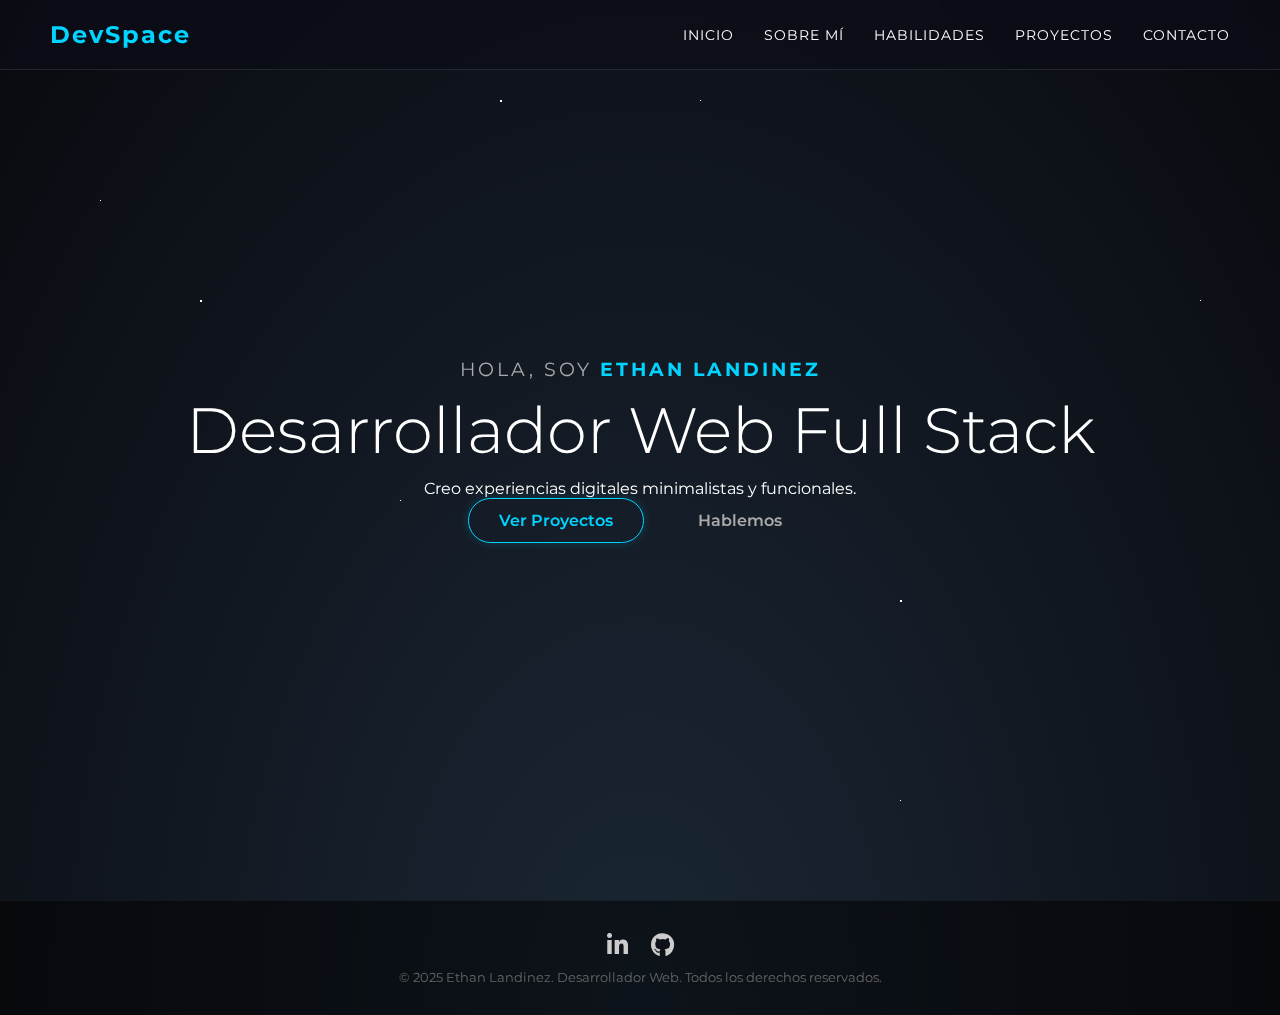
<file: index.html>
<!DOCTYPE html>
<html lang="es">
<head>
    <meta charset="UTF-8">
    <meta name="viewport" content="width=device-width, initial-scale=1.0">
    <title> SKY| Inicio</title>
    <link rel="stylesheet" href="style.css">
    
    <link href="https://fonts.googleapis.com/css2?family=Montserrat:wght@300;400;700&display=swap" rel="stylesheet">
    <link rel="stylesheet" href="https://cdnjs.cloudflare.com/ajax/libs/font-awesome/6.0.0/css/all.min.css">
</head>
<body>

    <div class="stars"></div>
    <div class="stars2"></div>
    <div class="stars3"></div>

    <header id="navbar">
        <div class="logo">DevSpace</div>
        <nav>
            <ul>
                <li><a href="index.html">Inicio</a></li> 
                <li><a href="sobre-mi.html">Sobre Mí</a></li>
                <li><a href="habilidades.html">Habilidades</a></li>
                <li><a href="proyectos.html">Proyectos</a></li>
                <li><a href="contacto.html" class="btn-nav">Contacto</a></li>
            </ul>
        </nav>
    </header>

    <section id="inicio" class="hero">
        <div class="content">
            <h3>Hola, soy <span class="highlight">Ethan Landinez</span></h3>
            <h1>Desarrollador Web Full Stack</h1>
            <p>Creo experiencias digitales minimalistas y funcionales.</p>
            <div class="buttons">
                <a href="proyectos.html" class="btn primary">Ver Proyectos</a>
                <a href="contacto.html" class="btn secondary">Hablemos</a>
            </div>
        </div>
    </section>

    <footer>
        <div class="social-links">
            <a href="#"><i class="fa-brands fa-linkedin-in"></i></a>
            <a href="#"><i class="fa-brands fa-github"></i></a>
        </div>
        <p>&copy; 2025 Ethan Landinez. Desarrollador Web. Todos los derechos reservados.</p>
    </footer>

    <script src="script.js"></script>
</body>
</html>
</file>
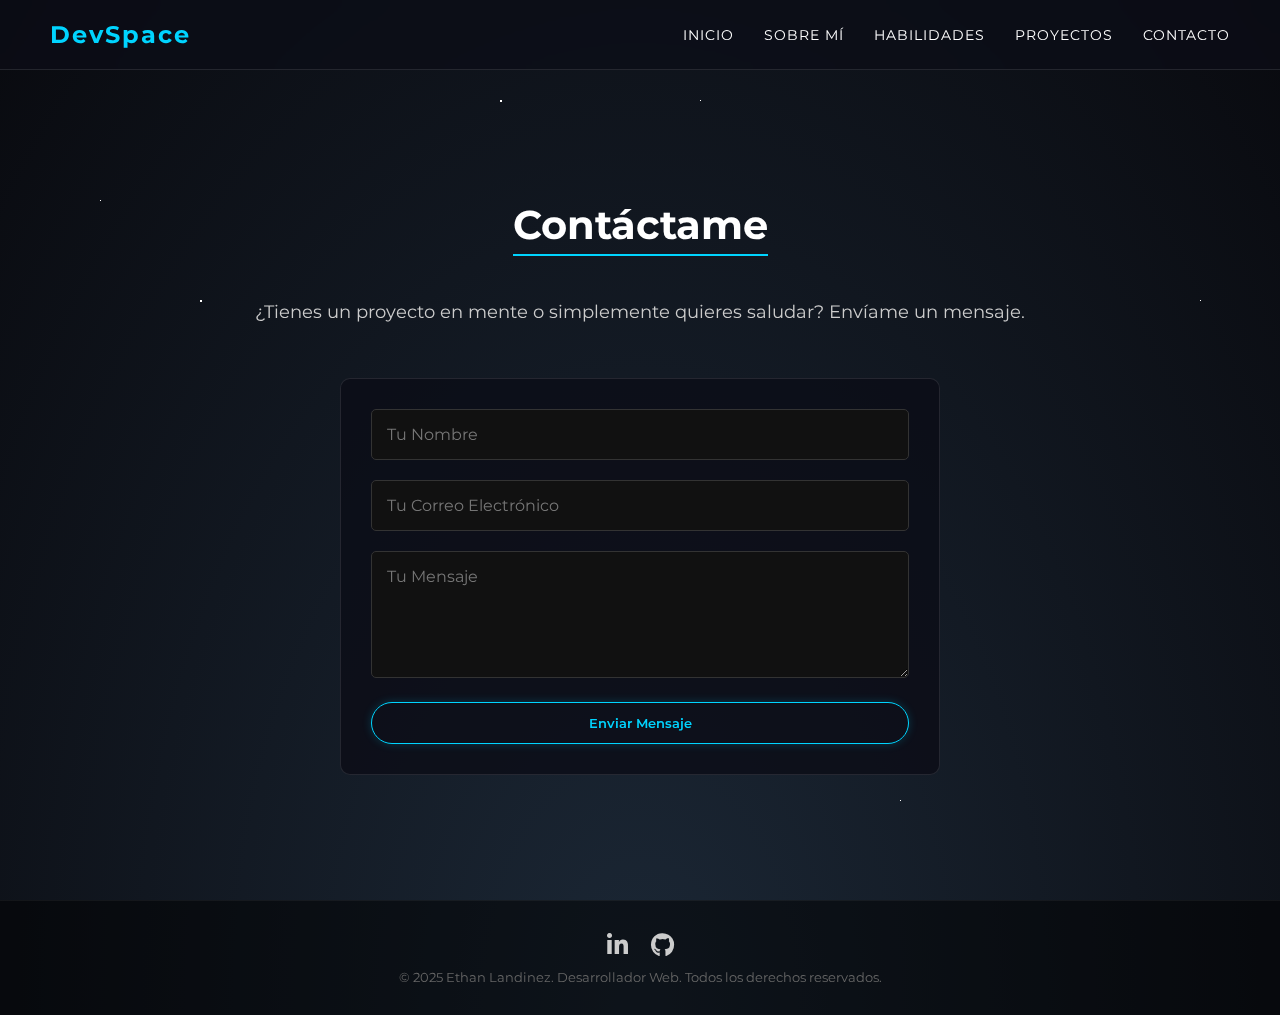
<file: contacto.html>
<!DOCTYPE html>
<html lang="es">
<head>
    <meta charset="UTF-8">
    <meta name="viewport" content="width=device-width, initial-scale=1.0">
    <title>Tu Nombre | Sobre Mí</title>
    <link rel="stylesheet" href="style.css">
    <link href="https://fonts.googleapis.com/css2?family=Montserrat:wght@300;400;700&display=swap" rel="stylesheet">
    <link rel="stylesheet" href="https://cdnjs.cloudflare.com/ajax/libs/font-awesome/6.0.0/css/all.min.css">
</head>
<body>
    <div class="stars"></div>
    <div class="stars2"></div>
    <div class="stars3"></div>
    
    <header id="navbar">
        <div class="logo">DevSpace</div>
        <nav>
            <ul>
                <li><a href="index.html">Inicio</a></li> 
                <li><a href="sobre-mi.html">Sobre Mí</a></li>
                <li><a href="habilidades.html">Habilidades</a></li>
                <li><a href="proyectos.html">Proyectos</a></li>
                <li><a href="contacto.html" class="btn-nav">Contacto</a></li>
            </ul>
        </nav>
    </header>

<div class="inner-content-wrapper">
    <section id="contacto" class="section">
        <h2>Contáctame</h2>
        <p>¿Tienes un proyecto en mente o simplemente quieres saludar? Envíame un mensaje.</p>
        
        <form action="https://formsubmit.co/ethanlandinezg@gmail.com" method="POST" class="contact-form">
            <input type="text" name="name" placeholder="Tu Nombre" required>
            <input type="email" name="email" placeholder="Tu Correo Electrónico" required>
            <textarea name="message" placeholder="Tu Mensaje" rows="5" required></textarea>
            
            <button type="submit" class="btn primary">Enviar Mensaje</button>
        </form>
    </section>
</div>

    <footer>
        <div class="social-links">
            <a href="#"><i class="fa-brands fa-linkedin-in"></i></a>
            <a href="#"><i class="fa-brands fa-github"></i></a>
        </div>
        <p>&copy; 2025 Ethan Landinez. Desarrollador Web. Todos los derechos reservados.</p>
    </footer>
    <script src="script.js"></script>
</body>
</html>
</file>
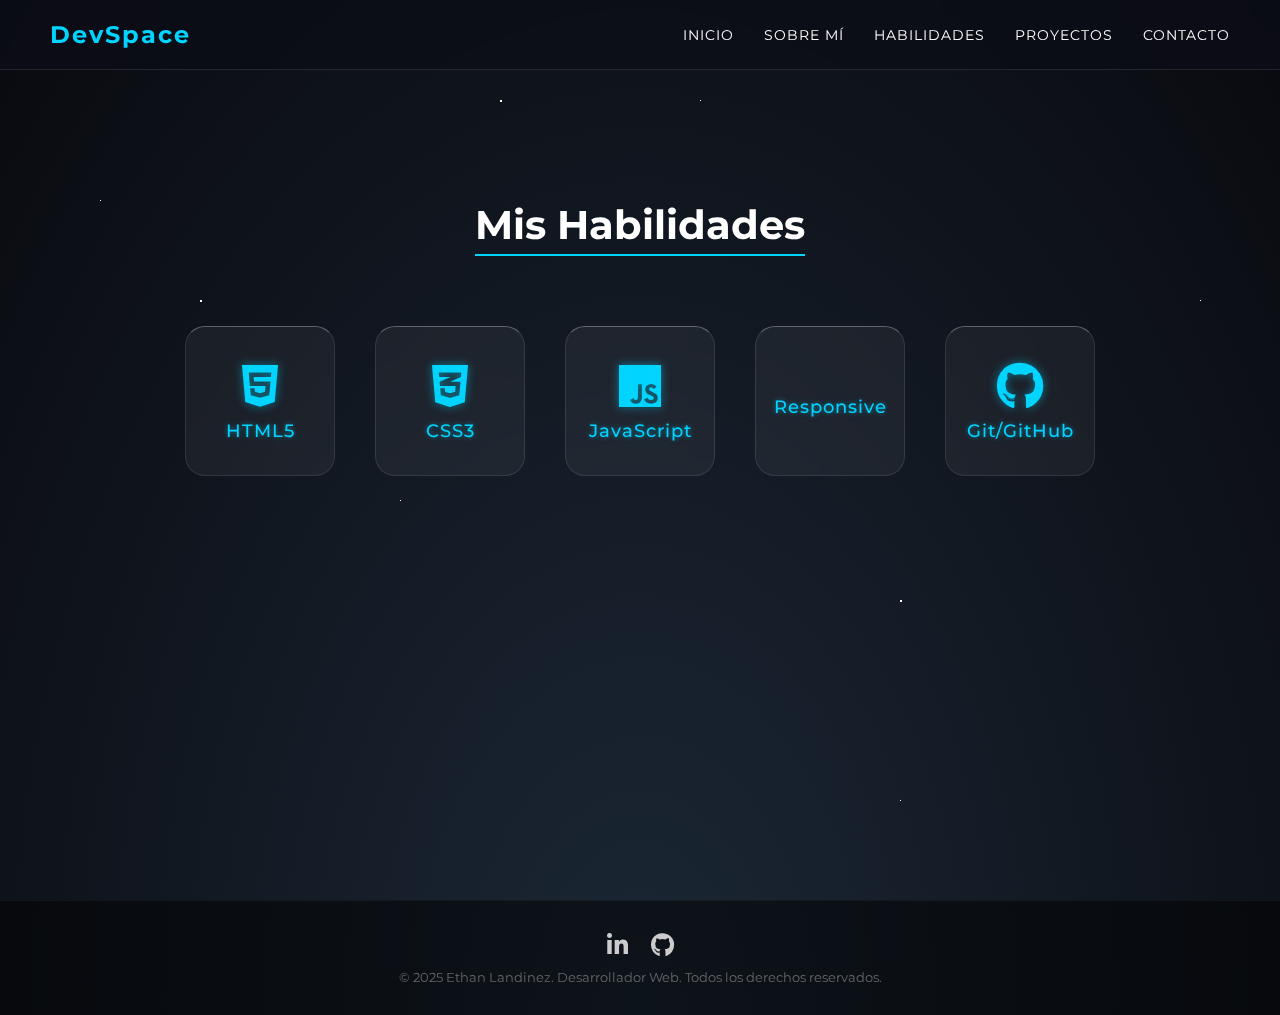
<file: habilidades.html>
<!DOCTYPE html>
<html lang="es">
<head>
    <meta charset="UTF-8">
    <meta name="viewport" content="width=device-width, initial-scale=1.0">
    <title>Tu Nombre | Sobre Mí</title>
    <link rel="stylesheet" href="style.css">
    <link href="https://fonts.googleapis.com/css2?family=Montserrat:wght@300;400;700&display=swap" rel="stylesheet">
    <link rel="stylesheet" href="https://cdnjs.cloudflare.com/ajax/libs/font-awesome/6.0.0/css/all.min.css">
</head>
<body>
    <div class="stars"></div>
    <div class="stars2"></div>
    <div class="stars3"></div>
    
    <header id="navbar">
        <div class="logo">DevSpace</div>
        <nav>
            <ul>
                <li><a href="index.html">Inicio</a></li> 
                <li><a href="sobre-mi.html">Sobre Mí</a></li>
                <li><a href="habilidades.html">Habilidades</a></li>
                <li><a href="proyectos.html">Proyectos</a></li>
                <li><a href="contacto.html" class="btn-nav">Contacto</a></li>
            </ul>
        </nav>
    </header>

<div class="inner-content-wrapper">
    <section id="skills" class="section">
        <h2>Mis Habilidades</h2>
        <div class="skills-container">
            
            <div class="skill-card" style="--i:1;">
                <i class="fa-brands fa-html5"></i>
                <h3>HTML5</h3>
            </div>

            <div class="skill-card" style="--i:2;">
                <i class="fa-brands fa-css3-alt"></i>
                <h3>CSS3</h3>
            </div>

            <div class="skill-card" style="--i:3;">
                <i class="fa-brands fa-js"></i>
                <h3>JavaScript</h3>
            </div>

            <div class="skill-card" style="--i:4;">
                <i class="fa-solid fa-mobile-screen"></i>
                <h3>Responsive</h3>
            </div>
            
            <div class="skill-card" style="--i:5;">
                <i class="fa-brands fa-github"></i>
                <h3>Git/GitHub</h3>
            </div>
            
        </div>
    </section>
</div>

    <footer>
        <div class="social-links">
            <a href="#"><i class="fa-brands fa-linkedin-in"></i></a>
            <a href="#"><i class="fa-brands fa-github"></i></a>
        </div>
        <p>&copy; 2025 Ethan Landinez. Desarrollador Web. Todos los derechos reservados.</p>
    </footer>
    <script src="script.js"></script>
</body>
</html>
</file>
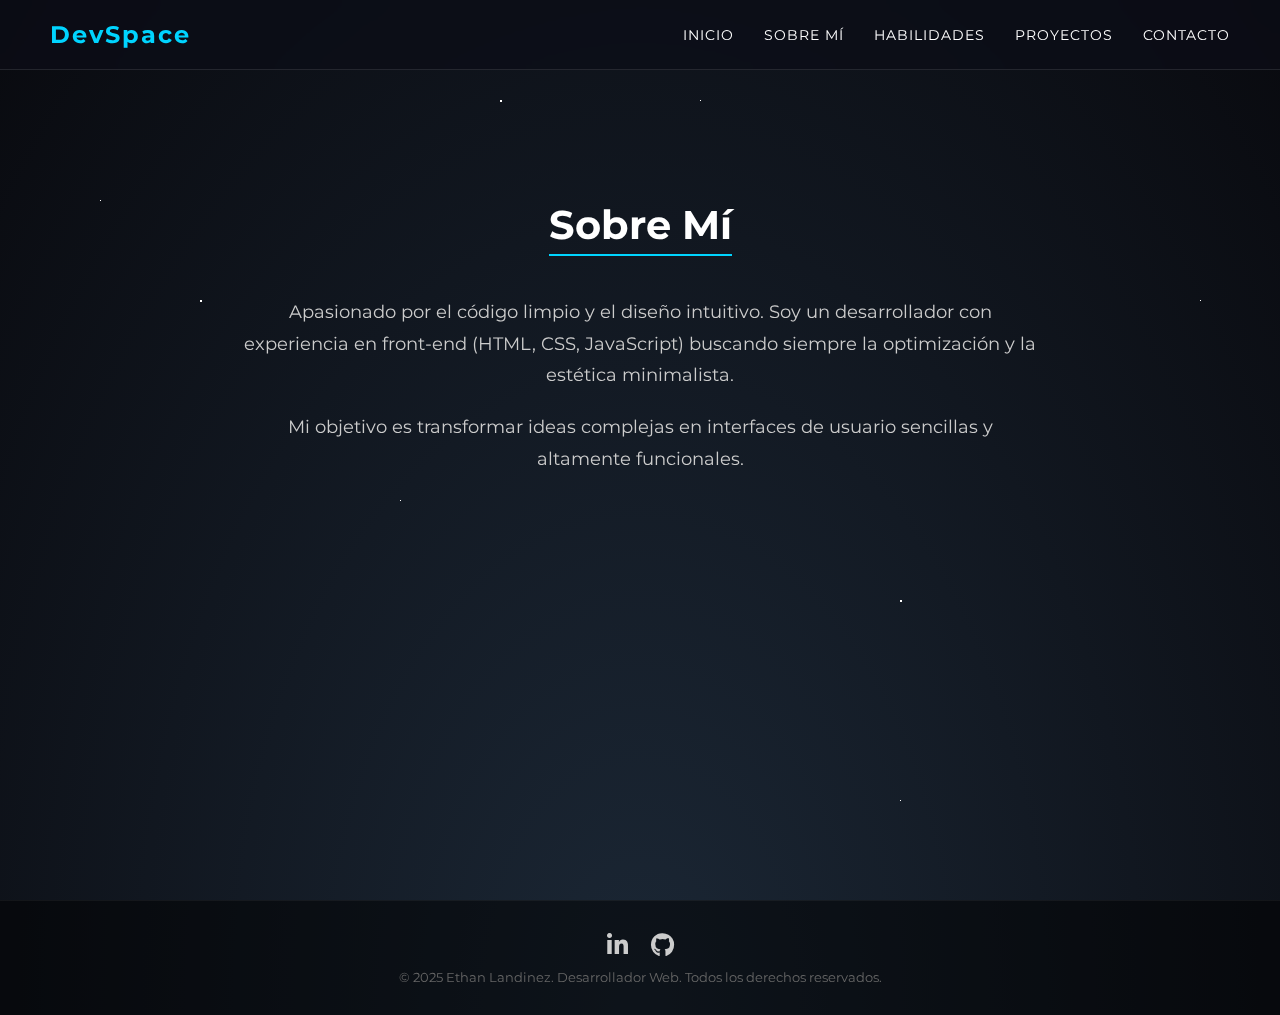
<file: sobre-mi.html>
<!DOCTYPE html>
<html lang="es">
<head>
    <meta charset="UTF-8">
    <meta name="viewport" content="width=device-width, initial-scale=1.0">
    <title> Sky| Sobre Mí</title>
    <link rel="stylesheet" href="style.css">
    <link href="https://fonts.googleapis.com/css2?family=Montserrat:wght@300;400;700&display=swap" rel="stylesheet">
    <link rel="stylesheet" href="https://cdnjs.cloudflare.com/ajax/libs/font-awesome/6.0.0/css/all.min.css">
</head>
<body>
    <div class="stars"></div>
    <div class="stars2"></div>
    <div class="stars3"></div>
    
    <header id="navbar">
        <div class="logo">DevSpace</div>
        <nav>
            <ul>
                <li><a href="index.html">Inicio</a></li> 
                <li><a href="sobre-mi.html">Sobre Mí</a></li>
                <li><a href="habilidades.html">Habilidades</a></li>
                <li><a href="proyectos.html">Proyectos</a></li>
                <li><a href="contacto.html" class="btn-nav">Contacto</a></li>
            </ul>
        </nav>
    </header>

    <div class="inner-content-wrapper">
        <section id="sobre-mi" class="section">
            <h2>Sobre Mí</h2>
            <p>Apasionado por el código limpio y el diseño intuitivo. Soy un desarrollador con experiencia en front-end (HTML, CSS, JavaScript) buscando siempre la optimización y la estética minimalista.</p>
            <p>Mi objetivo es transformar ideas complejas en interfaces de usuario sencillas y altamente funcionales.</p>
        </section>
    </div>

    <footer>
        <div class="social-links">
            <a href="#"><i class="fa-brands fa-linkedin-in"></i></a>
            <a href="#"><i class="fa-brands fa-github"></i></a>
        </div>
        <p>&copy; 2025 Ethan Landinez. Desarrollador Web. Todos los derechos reservados.</p>
    </footer>
    <script src="script.js"></script>
</body>

</html>
</file>
<file: style.css>
/* --- Variables y Reset --- */
:root {
    --bg-color: #0b0d17; /* Negro azulado profundo */
    --text-color: #ffffff;
    --accent-color: #00d4ff; /* Cian neón */
    --glass-bg: rgba(255, 255, 255, 0.05);
    --glass-border: rgba(255, 255, 255, 0.1);
}

* {
    margin: 0;
    padding: 0;
    box-sizing: border-box;
    font-family: 'Montserrat', sans-serif;
    scroll-behavior: smooth;
}

body {
    background: radial-gradient(ellipse at bottom, #1b2735 0%, #090a0f 100%);
    color: var(--text-color);
    overflow-x: hidden;
    min-height: 100vh;
}

/* --- Fondo Animado (Estrellas) --- */
@keyframes animStar {
    from { transform: translateY(0px); }
    to { transform: translateY(-2000px); }
}

.stars, .stars2, .stars3 {
    position: fixed;
    top: 0; left: 0; width: 100%; height: 100%;
    z-index: -1;
}

.stars {
    width: 1px; height: 1px;
    background: transparent;
    box-shadow: 100px 200px #FFF, 400px 500px #FFF, 700px 100px #FFF, 1200px 300px #FFF, 900px 800px #FFF;
    animation: animStar 50s linear infinite;
}

.stars2 {
    width: 2px; height: 2px;
    background: transparent;
    box-shadow: 200px 300px #FFF, 500px 100px #FFF, 900px 600px #FFF, 1500px 400px #FFF;
    animation: animStar 100s linear infinite;
}

/* --- Navegación (Glassmorphism) --- */
header {
    position: fixed;
    top: 0;
    width: 100%;
    padding: 20px 50px;
    display: flex;
    justify-content: space-between;
    align-items: center;
    backdrop-filter: blur(10px); 
    background: rgba(11, 13, 23, 0.7);
    border-bottom: 1px solid var(--glass-border);
    z-index: 1000;
}

.logo {
    font-size: 1.5rem;
    font-weight: 700;
    letter-spacing: 2px;
    color: var(--accent-color);
}

nav ul {
    display: flex;
    list-style: none;
    gap: 30px;
}

nav a {
    text-decoration: none;
    color: var(--text-color);
    font-size: 0.9rem;
    transition: 0.3s;
    text-transform: uppercase;
    letter-spacing: 1px;
}

nav a:hover {
    color: var(--accent-color);
    text-shadow: 0 0 10px var(--accent-color);
}

/* --- Botones Generales --- */
.btn {
    padding: 12px 30px;
    text-decoration: none;
    border-radius: 30px;
    font-weight: 600;
    transition: all 0.3s ease;
    display: inline-block;
}

.btn.primary {
    background: transparent;
    border: 1px solid var(--accent-color);
    color: var(--accent-color);
    box-shadow: 0 0 10px rgba(0, 212, 255, 0.2);
}

.btn.primary:hover {
    background: var(--accent-color);
    color: #000;
    box-shadow: 0 0 20px rgba(0, 212, 255, 0.6);
}

.btn.secondary {
    color: #aaa;
    margin-left: 20px;
}

.btn.secondary:hover {
    color: #fff;
}

/* --- Hero Section --- */
.hero {
    height: 100vh;
    display: flex;
    justify-content: center;
    align-items: center;
    text-align: center;
}

.hero h1 {
    font-size: 4rem;
    margin: 10px 0;
    font-weight: 300;
}

.hero h3 {
    font-size: 1.2rem;
    font-weight: 400;
    letter-spacing: 3px;
    text-transform: uppercase;
    color: #aaa;
}

.highlight {
    color: var(--accent-color);
    font-weight: 700;
}

/* --- Secciones Generales --- */
.inner-content-wrapper {
    /* CORRECCIÓN DE MARGEN */
    padding-top: 150px; 
    padding-bottom: 50px;
    min-height: 100vh;
    display: flex;
    flex-direction: column;
    align-items: center;
}

.section {
    padding: 100px 50px;
    text-align: center;
}

.inner-content-wrapper .section {
    padding: 50px 0; 
    width: 90%;
    max-width: 1200px;
}

.section h2 {
    font-size: 2.5rem;
    margin-top: 0;
    margin-bottom: 20px;
    border-bottom: 2px solid var(--accent-color);
    display: inline-block;
    padding-bottom: 5px;
}

.inner-content-wrapper .section p {
    font-size: 1.1rem;
    line-height: 1.8;
    max-width: 800px;
    margin: 20px auto;
    color: #ccc;
    text-align: center;
}


/* ------------------- SKILLS SECTION ------------------- */
.skills-container {
    display: flex;
    justify-content: center;
    align-items: center;
    flex-wrap: wrap;
    gap: 40px; 
    margin-top: 50px;
}

@keyframes float {
    0% { transform: translateY(0px); }
    50% { transform: translateY(-20px); }
    100% { transform: translateY(0px); }
}

.skill-card {
    position: relative;
    width: 150px;
    height: 150px;
    background: rgba(255, 255, 255, 0.05); 
    backdrop-filter: blur(10px); 
    border-radius: 20px;
    border: 1px solid rgba(255, 255, 255, 0.1);
    border-top: 1px solid rgba(255, 255, 255, 0.3); 
    display: flex;
    flex-direction: column;
    justify-content: center;
    align-items: center;
    color: var(--text-color);
    transition: 0.3s;
    animation: float 6s ease-in-out infinite;
    animation-delay: calc(var(--i) * 0.5s); 
}

.skill-card:hover {
    background: rgba(255, 255, 255, 0.1);
    box-shadow: 0 0 20px var(--accent-color);
    transform: translateY(-10px); 
}

.skill-card i {
    font-size: 3rem;
    margin-bottom: 10px;
    color: var(--accent-color);
    text-shadow: 0 0 10px rgba(0, 212, 255, 0.5);
}

.skill-card h3 {
    font-size: 1.1rem; /* CORRECCIÓN DE TAMAÑO */
    font-weight: 500;
    letter-spacing: 1px;
    color: var(--accent-color); /* CORRECCIÓN DE COLOR */
    text-shadow: 0 0 5px rgba(0, 212, 255, 0.5);
}

/* ------------------- PROJECTS SECTION ------------------- */
.projects-grid {
    display: grid;
    grid-template-columns: repeat(auto-fit, minmax(300px, 1fr));
    gap: 30px;
    margin-top: 50px;
    padding: 0 20px;
}

.project-card {
    background: rgba(22, 27, 34, 0.8);
    border-radius: 15px;
    overflow: hidden; 
    border: 1px solid var(--glass-border);
    transition: 0.4s ease;
    position: relative;
    text-align: left;
}

.project-card:hover {
    transform: translateY(-10px);
    border-color: var(--accent-color);
    box-shadow: 0 0 20px rgba(0, 212, 255, 0.2);
}

.card-image {
    width: 100%;
    height: 200px;
    overflow: hidden;
}

.card-image img {
    width: 100%;
    height: 100%;
    object-fit: cover;
    transition: 0.5s;
    filter: grayscale(100%); 
}

.project-card:hover .card-image img {
    filter: grayscale(0%); 
    transform: scale(1.1); 
}

.card-info {
    padding: 20px;
}

.card-info h3 {
    color: var(--accent-color);
    margin-bottom: 10px;
}

.card-info p {
    font-size: 0.9rem;
    color: #ccc;
    margin-bottom: 20px;
    line-height: 1.5;
}

.project-links {
    display: flex;
    gap: 15px;
}

.btn-small {
    padding: 8px 15px;
    border: 1px solid var(--accent-color);
    border-radius: 5px;
    color: var(--text-color);
    text-decoration: none;
    font-size: 0.8rem;
    transition: 0.3s;
}

.btn-small:hover {
    background: var(--accent-color);
    color: #0b0d17;
}

.btn-small.github {
    border-color: #fff;
}

.btn-small.github:hover {
    background: #fff;
    color: #0b0d17;
}

/* ------------------- CONTACT SECTION ------------------- */
.contact-form {
    max-width: 600px;
    margin: 50px auto 0;
    text-align: left;
    padding: 30px;
    background: rgba(11, 13, 23, 0.8); 
    border-radius: 10px;
    border: 1px solid rgba(255, 255, 255, 0.1);
}

.contact-form input, .contact-form textarea {
    width: 100%;
    padding: 15px;
    margin-bottom: 20px;
    border: 1px solid #333;
    background: #111;
    color: var(--text-color);
    border-radius: 5px;
    font-size: 1rem;
    transition: 0.3s;
}

.contact-form input:focus, .contact-form textarea:focus {
    border-color: var(--accent-color);
    outline: none;
    box-shadow: 0 0 5px var(--accent-color);
}

.contact-form button {
    width: 100%;
    margin-top: 0;
}

/* ------------------- FOOTER ------------------- */
footer {
    text-align: center;
    padding: 30px 20px;
    background: rgba(0,0,0,0.5);
    font-size: 0.8rem;
    color: #666;
    border-top: 1px solid rgba(255, 255, 255, 0.05);
}

.social-links {
    margin-bottom: 10px;
}

.social-links a {
    color: #ccc;
    font-size: 1.5rem;
    margin: 0 10px;
    transition: 0.3s;
}

.social-links a:hover {
    color: var(--accent-color);
    text-shadow: 0 0 10px var(--accent-color);
}

/* --- Responsive para Móviles --- */
@media (max-width: 768px) {
    header {
        padding: 15px 20px;
    }
    nav ul {
        gap: 15px;
    }
    .hero h1 {
        font-size: 2.5rem;
    }
    .btn {
        padding: 10px 20px;
    }
    .inner-content-wrapper {
        padding-top: 120px; /* Ajuste para pantallas pequeñas */
    }
    .section {
        padding: 80px 20px;
    }
}
</file>
